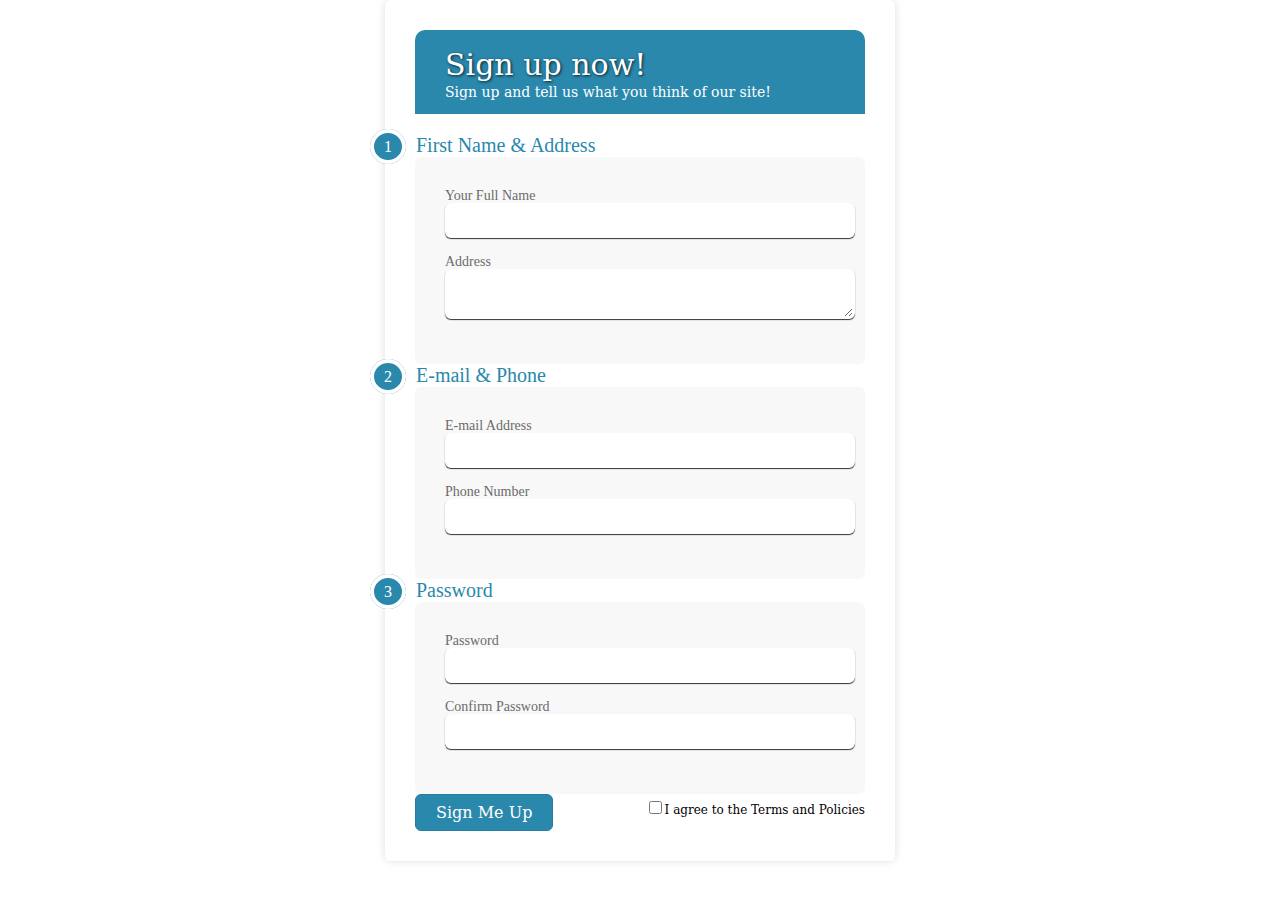
<file: index.html>
<!DOCTYPE html>
<html>
<head>
	<meta charset="utf-8">
	<meta http-equiv="X-UA-Compatible" content="IE=edge">
	<title></title>
	<link rel="stylesheet" href="reset.css">
	<link rel="stylesheet" href="styles.css">
</head>
<body>

	<div class="form-wrapper">

		<h1>Sign up now!<span> Sign up and tell us what you think of our site!</span></h1>

		<div class="section"><span>1</span>First Name & Address</div>
		<div class="inner-wrap">
			<label>Your Full Name<input type="text" name="fullName"></label>
			<label>Address<textarea name="address"></textarea></label>
		</div>

		<div class="section"><span>2</span>E-mail & Phone</div>
		<div class="inner-wrap">
			<label>E-mail Address<input type="email" name="email"></label>
			<label>Phone Number<input type="text" name="phone"></label>
		</div>

		<div class="section"><span>3</span>Password</div>
		<div class="inner-wrap">
			<label>Password<input type="password" name="pword"></label>
			<label>Confirm Password<input type="password" name="confirmpword"></label>
		</div>

		<div class="button-section">
			<input type="submit" value="Sign Me Up">
			<span class="privacy-policy">
				<input type="checkbox" name="privacy">I agree to the Terms and Policies
			</span>
		</div>

	</div>
	
</body>
</html>
</file>
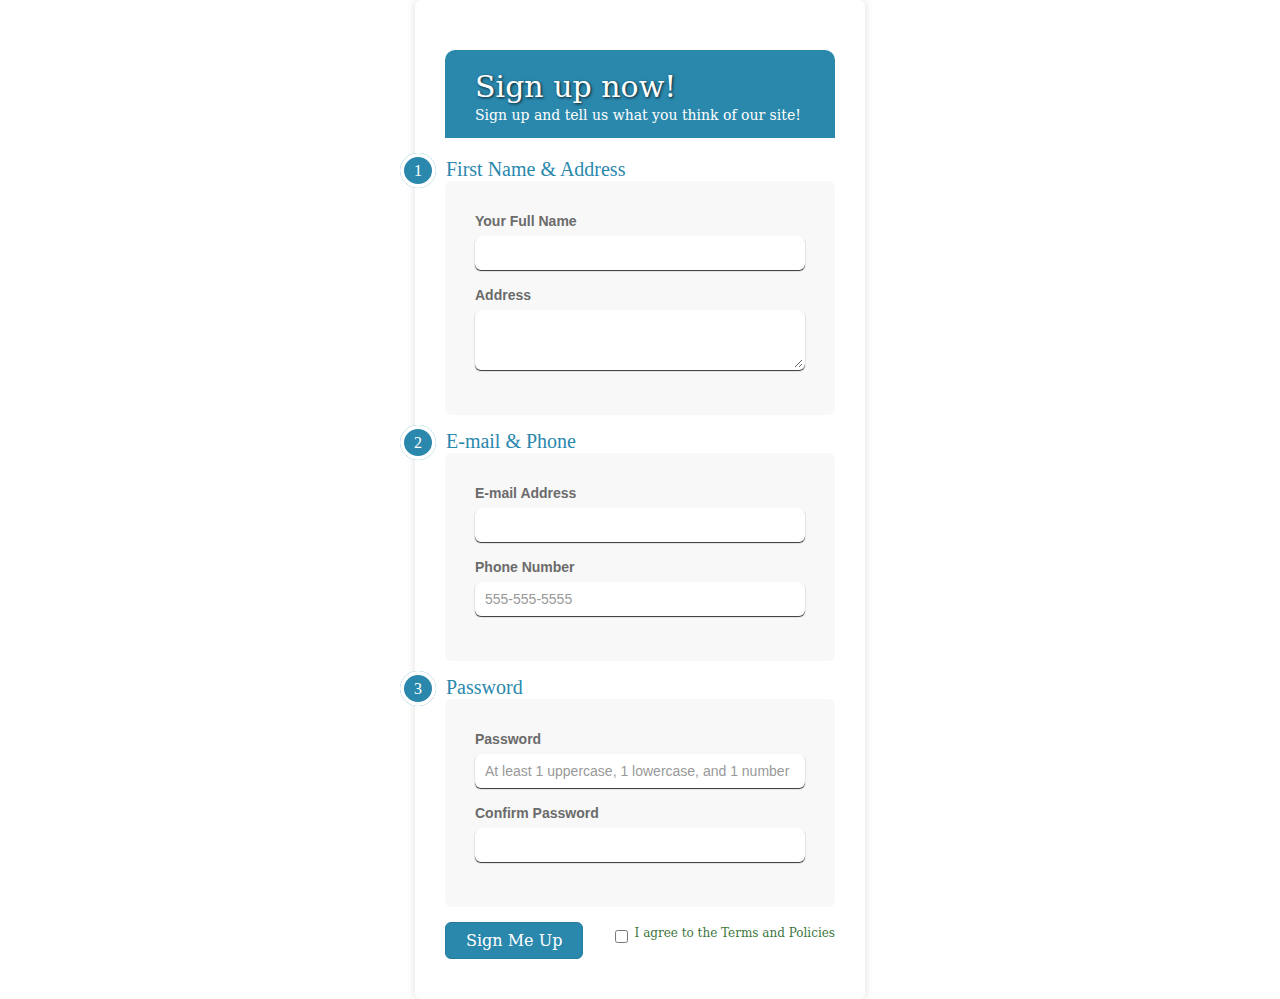
<file: bootstrapform.html>
<!DOCTYPE html>
<html>
<head>
	<meta charset="utf-8">
	<meta http-equiv="X-UA-Compatible" content="IE=edge">
	<title></title>
	<link rel="stylesheet" href="https://maxcdn.bootstrapcdn.com/bootstrap/3.3.5/css/bootstrap.min.css">
	<link rel="stylesheet" href="styles.css">


</head>
<body>

	<div class="form-wrapper">
		<form name="signUpForm" onsubmit="return (validateForm());">
			<div id="name-wrapper" class="form-group">	
				<h1>Sign up now!<span> Sign up and tell us what you think of our site!</span></h1>

				<div class="section"><span>1</span>First Name & Address</div>
				<div class="inner-wrap">
					<label class="control-label">Your Full Name</label>
					<input class="form-control" type="text" name="fullName"><span id="name-error"></span>
					<label class="control-label">Address</label>
					<textarea class="form-control" name="address"></textarea><span id="address-error"></span>
				</div>
			</div>

			<div id="email-phone-wrapper" class="form-group">
				<div class="section"><span>2</span>E-mail & Phone</div>
				<div class="inner-wrap">
					<label class="control-label">E-mail Address</label>
					<input class="form-control" type="email" name="email">
					<label class="control-label">Phone Number</label>
					<input class="form-control" type="text" name="phone" placeholder="555-555-5555"><span id="phone-error"></span><span id="no-letters"></span>
				</div>
			</div>

			<div id="password-wrapper" class="form-group">
				<div class="section"><span>3</span>Password</div>
				<div class="inner-wrap">
					<label class="control-label">Password</label>
					<input class="form-control" type="password" name="pword" placeholder="At least 1 uppercase, 1 lowercase, and 1 number"><span id="pword-error"></span>
					<label class="control-label">Confirm Password</label>
					<input class="form-control" type="password" name="confirmpword"><span id="pword-error2"></span>
				</div>
			</div>

			<div id="button-wrapper" class="button-section">
				<div class="has-success">
					<div class="checkbox">
						<input type="submit" value="Sign Me Up">
						<label class="privacy-policy">
						<input type="checkbox" id="checkboxSuccess" name="privacy">I agree to the Terms and Policies
						<span id="checkbox-error"></span>
						</label>
					</div>
				</div>
			</div>
		</form>

	</div>


<script src="https://ajax.googleapis.com/ajax/libs/jquery/2.1.4/jquery.min.js"></script>

	<script src="https://maxcdn.bootstrapcdn.com/bootstrap/3.3.5/js/bootstrap.min.js"></script>


	 <script type="text/javascript">

	function validateForm(){
		if(signUpForm.fullName.value.length < 4){
			signUpForm.fullName.focus();
			document.getElementById('name-wrapper').className ='form-group has-error';
			document.getElementById('name-error').className = 'help-block';
			document.getElementById('name-error').innerHTML = "You need at least 4 characters";
			return false;
		}
		if(signUpForm.address.value.length < 8){
			signUpForm.address.focus();
			document.getElementById('name-wrapper').className ='form-group has-error';
			document.getElementById('address-error').className = 'help-block';
			document.getElementById('address-error').innerHTML = "You need at least 8 characters";
			

			return false;
		}

		var phoneValue = signUpForm.phone.value;
		var count1 = 0;
		var countNumbers = 0;
		for(i=0; i<phoneValue.length; i++){
			if(phoneValue[i]=='-'){
				count1++;
			}
			if((10 - phoneValue[i])>0){
				countNumbers++;
			}
		}
		var count2 = 0;
		if(phoneValue[3]==='-'){
			count2++;
		}
		if(phoneValue[7]==='-'){
			count2++;
		}

		var isValid = false;
		if(((count1==2)&&(count2==2))&&(countNumbers==10)){
			isValid = true;
		}


		if(countNumbers<10){
			signUpForm.phone.focus();
			document.getElementById('email-phone-wrapper').className ='form-group has-error';
			document.getElementById('phone-error').className = 'help-block';
			document.getElementById('phone-error').innerHTML = "Must have 10 numbers and no letters";
			return false;			
		}

		if((signUpForm.phone.value.length < 12)||(isValid===false)){
			signUpForm.phone.focus();
			document.getElementById('email-phone-wrapper').className ='form-group has-error';
			document.getElementById('phone-error').className = 'help-block';
			document.getElementById('phone-error').innerHTML = "Enter Phone number as 555-555-5555";
			return false;
		}


		//Attempt at Password Validation--------------------------------------
		
		//Our password rules:
		//--Must be between 4 and 8 characters
		//--Must have no spaces
		//--Must have 1 number
		//--Must have 1 upper case
		//--Must have 1 lower case

		var wordIsNoGood=true;
		var testWord = signUpForm.pword.value;



		if((testWord.length > 8) || (testWord.length < 4)){
			wordIsNoGood = false;
		}
	
		var upperCaseFound = 0;
		var lowerCaseFound = 0;

		for (var i=0; i<testWord.length; i++){
			var character = testWord[i];
			var temp = 0;
			for (k = 0; k < 10; k++){
				var testCharacter = k.toString();
				if (character === testCharacter){
					var numberFound = 1;
					var temp = 99;
				}
			}
			if (temp !== 99){
				if (character===character.toUpperCase()){
					upperCaseFound++;
				}else if (character === character.toLowerCase()){
					lowerCaseFound++;
				}
			}
		}

		if(testWord.indexOf(" ") !== -1){
			wordIsNoGood = false;
		}


		if (numberFound !== 1){
			wordIsNoGood = false;
		}

		if (upperCaseFound < 1){
			wordIsNoGood = false;
		}

		if (lowerCaseFound < 1){
			wordIsNoGood = false;
		}

		if(wordIsNoGood == false){
			signUpForm.pword.focus();
			document.getElementById('password-wrapper').className ='form-group has-error';
			document.getElementById('pword-error').className = 'help-block';
			document.getElementById('pword-error').innerHTML = "Password is invalid";
			return false;
		}

		var testWord2 = signUpForm.confirmpword.value;
		if(testWord2 != testWord){
			signUpForm.confirmpword.focus();
			document.getElementById('password-wrapper').className ='form-group has-error';
			document.getElementById('pword-error2').className = 'help-block';
			document.getElementById('pword-error2').innerHTML = "Passwords are not the same";
			return false;
		}

		var checkedOrNot = document.signUpForm.privacy.checked;
		console.log("checked or not " + checkedOrNot);
		if(checkedOrNot === false){
			document.getElementById('button-wrapper').className ='button-section has-error';
			document.getElementById('checkbox-error').className = 'help-block';
			document.getElementById('checkbox-error').innerHTML = "Must agree to Terms and Policies";
			return false;
		}

	}


	</script>

	
</body>
</html>
</file>
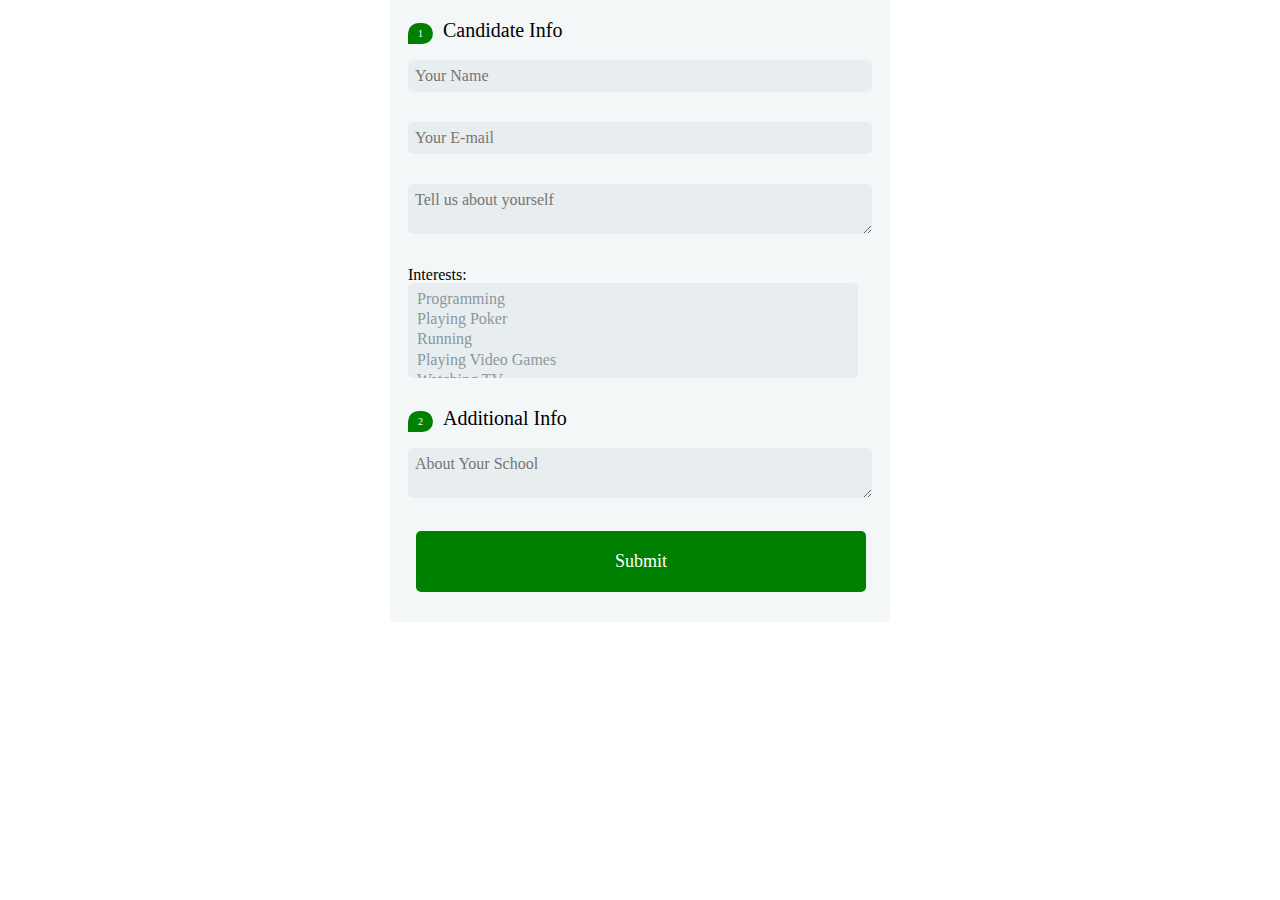
<file: index2.html>
<!DOCTYPE html>
<html>
<head>
	<meta charset="utf-8">
	<meta http-equiv="X-UA-Compatible" content="IE=edge">
	<title></title>
	<link rel="stylesheet" href="reset.css">
	<link rel="stylesheet" href="styles2.css">
</head>
<body>
	<div class="form-wrapper">

	<fieldset>
		<legend><span class="number">1</span>Candidate Info</legend>
		<input type="text" name="name" placeholder="Your Name">
		<input type="email" name="email" placeholder="Your E-mail">
		<textarea name="about" placeholder="Tell us about yourself"></textarea>

		<label>Interests:</label>
		<select name="interests" multiple>
			<option value="Programming">Programming</option>
			<option value="Poker">Playing Poker</option>
			<option value="Running">Running</option>
			<option value="Video Games">Playing Video Games</option>
			<option value="TVWatching">Watching TV</option>
			<option value="Blackjack">Playing Blackjack</option>
			<option value="Football">Watching Football</option>
			<option value="Baseball">Watching Baseball</option>


		</select>

	</fieldset>

	<fieldset>
		<legend><span class="number">2</span>Additional Info</legend>
		<textarea name="school" placeholder="About Your School"></textarea>
	</fieldset>
	<input type="submit">

	</div>
</body>
</html>
</file>
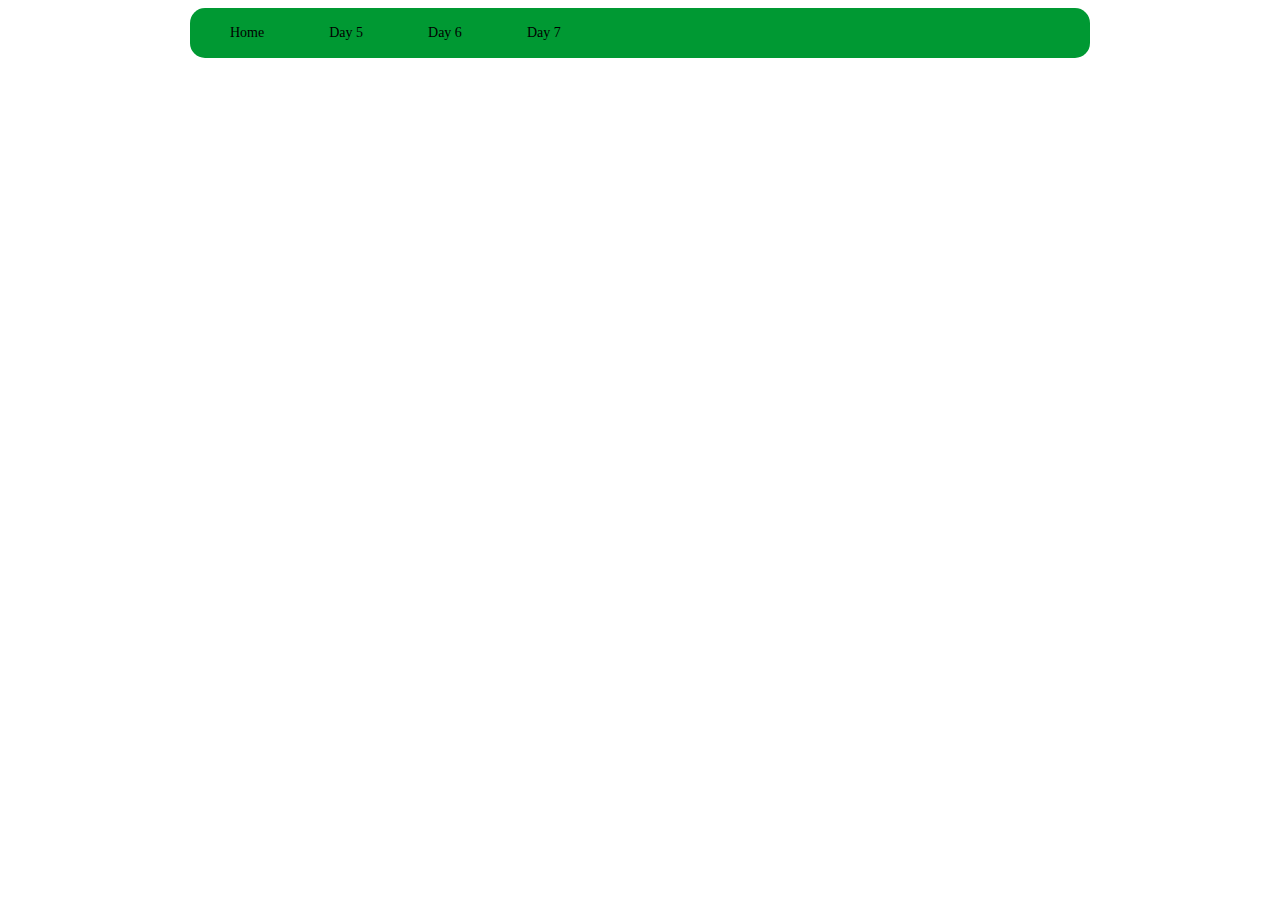
<file: Multi-State-Nav Day 7/multi-state-nav.html>
<!DOCTYPE html>
<html>
<head>
	<meta charset="utf-8">
	<meta http-equiv="X-UA-Compatible" content="IE=edge">
	<title></title>
	<link rel="stylesheet" href="styles.css">
</head>
<body>

	<div id="nav-bar">
		<ul>
			<li><a href="#">Home</a></li>
			<li><a href="#">Day 5</a>
				<ul>
					<li><a href="#">Fancy Form</a></li>
					<li><a href="#">Fancy Form 2</a></li>
					<li><a href="#">Tic Tac Toe</a></li>
				</ul>
			</li>
			<li><a href="#">Day 6</a>
				<ul>
					<li><a href="#">Bootstrap</a></li>
					<li><a href="#">Form Validation</a></li>
					<li><a href="#">Image Gallery</a></li>
				</ul>
			</li>
			<li>
				<a href="#">Day 7</a>
			</li>
		</ul>
	</div>
	
</body>
</html>
</file>
<file: styles.css>
.form-wrapper{
	width: 450px;
	padding: 30px;
	margin: auto;
	background-color: #fff;
	border-radius: 6px;
	box-shadow: 0px 0px 10px rgba(0,0,0,0.13);
}

.form-wrapper .inner-wrap{
	padding: 30px;
	background-color: #f8f8f8;
	border-radius: 6px;
}

.form-wrapper h1{
	background-color: #2a88ad;
	padding: 20px 30px 15px 30px;
	color: #fff;
	/*color: white;*/
	border-radius: 10px 10px 0px 0px;
	text-shadow: 1px 1px 3px rgba(0,0,0,.80);
	font-size: 30px;
	font-family: 'serif';
	box-shadow: 0px 2px 2px 0px rgba(255,255,255,0.17);
	margin-bottom: 20px;
}

.form-wrapper h1 span{
	display:block;
	margin-top: 5px;
	font-size: 14px;
	text-shadow: none;
}

.form-wrapper .inner-wrap input, .form-wrapper .inner-wrap textarea{
	display:block;
	width: 100%;
	padding: 8px;
	margin-bottom: 15px;
	border-radius: 6px;
	border: 2px solid white;
	box-shadow: 0px 1px 1px rgba(0,0,0, .8);
}

.form-wrapper .inner-wrap label{
	color: #6b6b6b;
	font-size: 14px;
}

.form-wrapper .section{
	font: 20px serif;
	color:  #2a88ad;
	margin-bottom 10px;
}

.form-wrapper .section span{
	background-color: #2a88ad;
	padding: 5px 10px;
	border-radius: 50%;
	color: white;
	border: 4px solid white;
	font-size: 16px;
	margin-left: -45px;
	margin-right: 10px;
}

.form-wrapper .button-section input{
	background-color: #2a88ad;
	padding:8px 20px;
	border-radius: 6px;
	color: white;
	font: 16px 'serif';
	border: 1px solid #257c9e;
}

.form-wrapper .button-section input:hover{
	background-color:#2a6881;
	cursor: pointer;
}

.form-wrapper .button-section .privacy-policy{
	padding-top:4px;
	float:right;
	text-align: right;
	font: 12px 'serif';
}

.ui-widget-content {
	border: none !important;
	background: none !important;
}

.ui-widget-content input{
	background-color: white;
}

.ui-spinner{
	display: block;
}

/*.ui-spinner-up{
	top: 3px;
	margin: none;
	padding:none;
}
.ui-spinner-down{
	top: 30px;
	margin: none;
}
*/
</file>
<file: styles2.css>
.form-wrapper{
	max-width:  500px;
	background-color: #f4f7f8;
	margin: auto;
	padding-top: 20px;
}

.form-wrapper input, .form-wrapper textarea, .form-wrapper select{
	font-family: serif;
	border: none;
	border-radius: 5px;
	font-size: 16px;
	margin: 0;
	padding: 7px;
	width: 100%;
	background-color: #e8eeef;
	color: #8a97a0;
	margin-bottom: 30px;
	margin-left: 18px;
	width: 90%;
}

.form-wrapper input:focus, .form-wrapper textarea:focus, .form-wrapper select:focus{
	background-color: #d2d9dd;
}

.form-wrapper .number{
	background-color: green;
	color:white;
	height: 30px;
	width: 30px;
	font-size: 10px;
	border-radius: 15px 15px 15px 0px;
	padding: 5px 10px;
	margin-right: 10px;
	margin-left: 18px;
}

.form-wrapper fieldset label {
	margin-left: 18px;
}

.form-wrapper input[type="submit"]{
	padding: 20px 40px;
	background: green;
	font-size: 18px;
	color: white;
	margin-left: 26px;
}

.form-wrapper input[type="submit"]:hover{
	background-color: #109177;
}

.form-wrapper legend{
	font-size: 20px;
	margin-bottom: 20px;
}
</file>
<file: Multi-State-Nav Day 7/styles.css>
#nav-bar{
	max-width: 900px;
	margin: auto;
	font-weight: bold;
	border: none;
	padding: 0px;
	font-size: 14px;
}

/*top level element li*/
#nav-bar ul{
	background-color: #093;
	height: 50px;
	list-style: none;
	margin: 0px;
	padding: 0px;
	border-radius: 15px;
	box-shadow: inset 0px 16px 0px 0px rga(255,255,255,.1);
}

#nav-bar ul li{
	float:left;
	padding: 0px 0px 0px 15px;
}

#nav-bar ul li a{
	color: black;
	font-weight: normal;
	line-height: 50px;
	padding: 0 25px;
	margin: 0px;
	text-decoration: none;
	text-align: center;
}


/*hovering over a top level element*/
#nav-bar ul li a:hover{
	background: #060;
	color: white;
	text-decoration: none;
}

/*child elements of the top level elements*/
#nav-bar ul li ul{
	display: none;
	height: auto;
	position: absolute;
	width: 200px;
	margin: 0px;
	padding: 0px;
}

#nav-bar ul li:hover ul{
	display: block;
}

#nav-bar ul ul{
	border-radius: 0;

}

li li {
	width: 200px;
	padding: 0;
	background-color: #093;
}

#nav-bar ul li:hover ul li a{
	background: none;
}

#nav-bar ul li ul a{
	height: 50px;
	font-size: 12px;
	padding: 0px 10px 0px 15px;
}

#nav-bar ul li a:hover{
	color: white;
	border: 0px;
	background: #060;
	text-decoration: none;
	box-shadow: inset 0px 0px 7px 2px rgb(0, 0, 0, .3);
}
</file>
